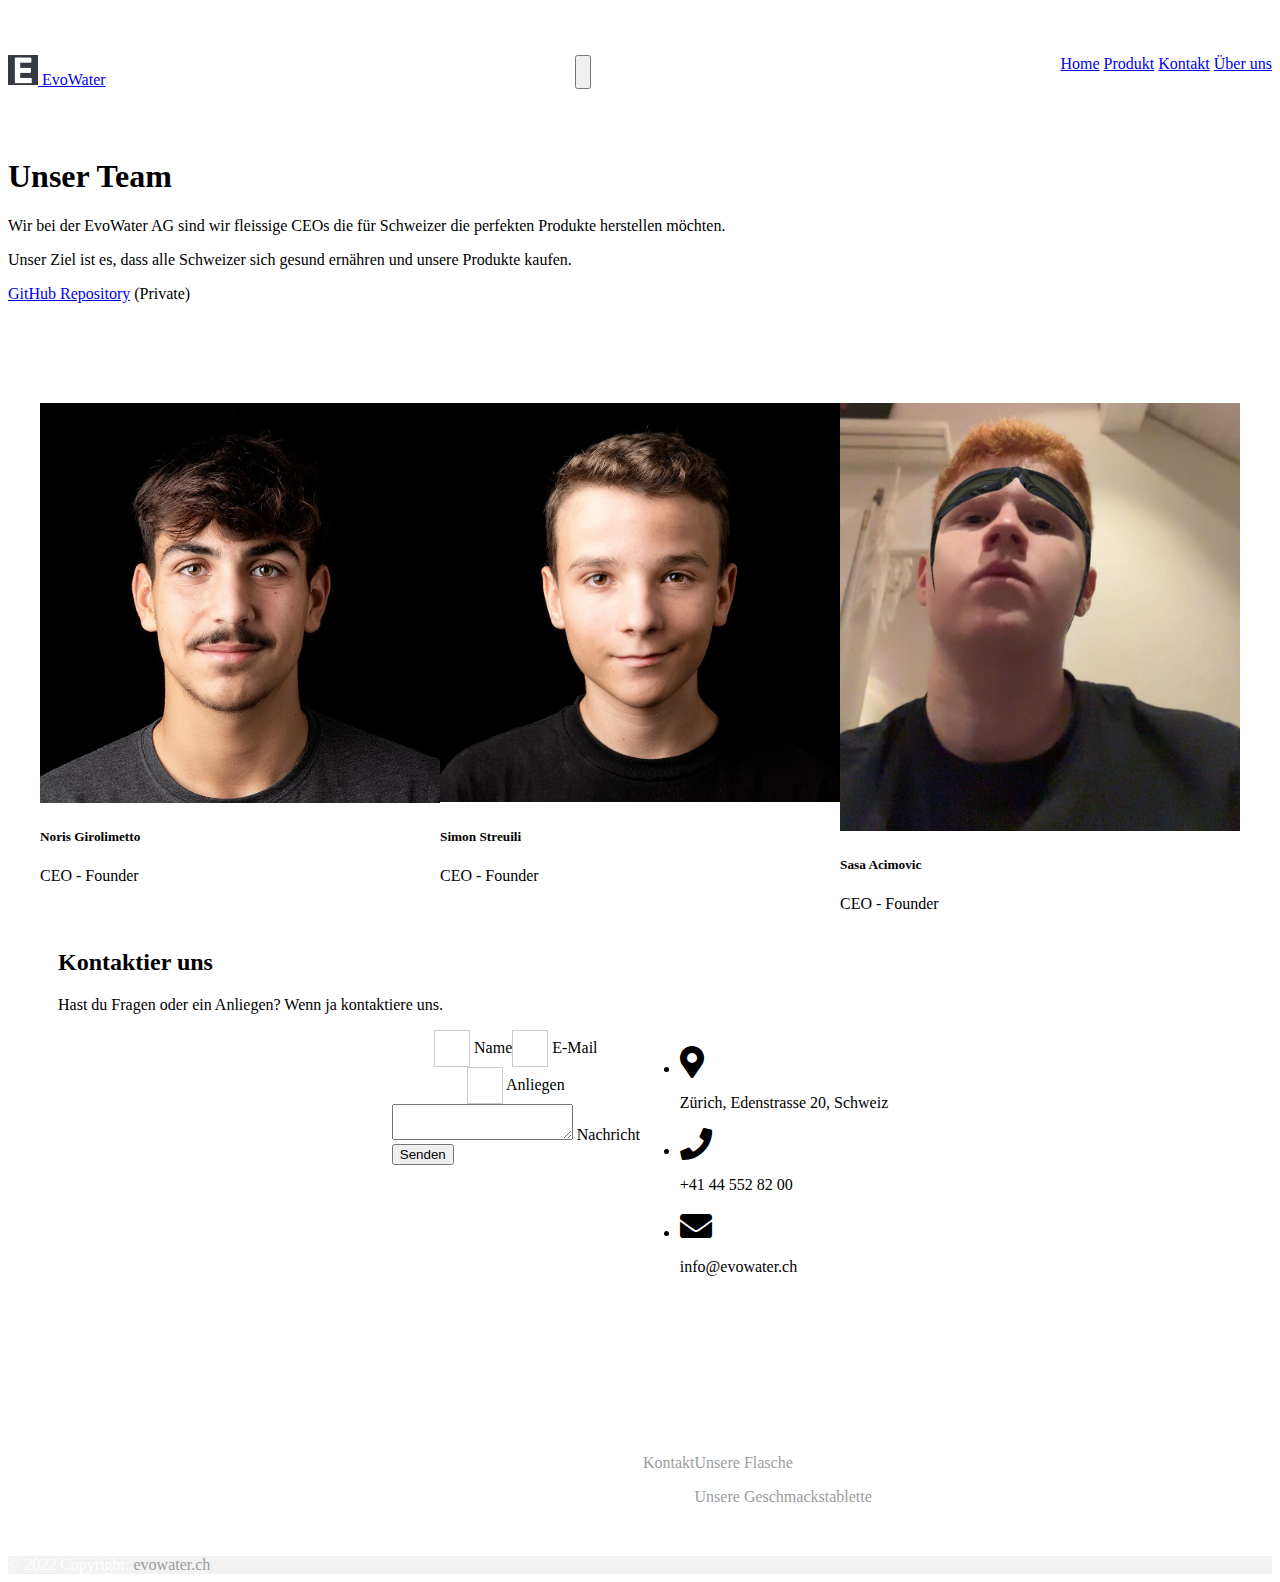
<file: Kontakt.html>
<!DOCTYPE html>
<html lang="de">
<head>
  <meta charset="utf-8">
  <meta name="viewport" content="width=device-width, initial-scale=1.0">
  <title>Kontakt </title>
  <link rel="stylesheet" href="https://cdn.jsdelivr.net/npm/bootstrap@4.1.3/dist/css/bootstrap.min.css"
    integrity="sha384-MCw98/SFnGE8fJT3GXwEOngsV7Zt27NXFoaoApmYm81iuXoPkFOJwJ8ERdknLPMO" crossorigin="anonymous">
  <link rel="stylesheet" href="https://use.fontawesome.com/releases/v5.5.0/css/all.css">
  <link rel="stylesheet" href="css/style.css">
  <link rel="shortcut icon" href="logo.ico" type="image/x-icon">
  <link rel="shortcut icon" href="logo.ico">
  <link rel="icon" type="image/png" href="logo.png" sizes="32x32">
  <link rel="icon" type="image/png" href="logo.png" sizes="96x96">
  <meta name="msapplication-TileImage" content="logo.png">
  <script src="https://code.jquery.com/jquery-3.3.1.slim.min.js"
    integrity="sha384-q8i/X+965DzO0rT7abK41JStQIAqVgRVzpbzo5smXKp4YfRvH+8abtTE1Pi6jizo"
    crossorigin="anonymous"></script>
  <script src="https://cdn.jsdelivr.net/npm/popper.js@1.14.3/dist/umd/popper.min.js"
    integrity="sha384-ZMP7rVo3mIykV+2+9J3UJ46jBk0WLaUAdn689aCwoqbBJiSnjAK/l8WvCWPIPm49"
    crossorigin="anonymous"></script>
  <script src="https://cdn.jsdelivr.net/npm/bootstrap@4.1.3/dist/js/bootstrap.min.js"
    integrity="sha384-ChfqqxuZUCnJSK3+MXmPNIyE6ZbWh2IMqE241rYiqJxyMiZ6OW/JmZQ5stwEULTy"
    crossorigin="anonymous"></script>
</head>
<body>
  <header>
    <nav class="navbar navbar-expand-lg navbar navbar-dark bg-dark fixed-top py-3">
      <a class="navbar-brand" href="index.html">
        <img src="logo.png" width="30" height="30" class="d-inline-block align-top" alt="logo">
        EvoWater
      </a>
      <button class="navbar-toggler" type="button" data-toggle="collapse" data-target="#navbarNavAltMarkup"
        aria-controls="navbarNavAltMarkup" aria-expanded="false" aria-label="Toggle navigation">
        <span class="navbar-toggler-icon"></span>
      </button>
      <div class="collapse navbar-collapse" id="navbarNavAltMarkup">
        <div class="navbar-nav">
          <a class="nav-item nav-link" href="index.html">Home</a>
          <a class="nav-item nav-link" href="Produkt.html">Produkt</a>
          <a class="nav-item nav-link active" href="#">Kontakt<span class="sr-only">(current)</span></a>
          <a class="nav-item nav-link" href="Über uns.html">Über uns</a>
        </div>
      </div>
    </nav>
  </header>
  <div class="text-center text-grey">
    <div id="unserteamtext" class="col-lg-8 mx-auto">
      <br>
      <h1>Unser Team</h1>
      <p>Wir bei der EvoWater AG sind wir fleissige CEOs die für Schweizer die perfekten Produkte herstellen möchten.
      </p>
      <p>Unser Ziel ist es, dass alle Schweizer sich gesund ernähren und unsere Produkte kaufen.</p>
      <p> <a href="https://github.com/simonstreuli/Projekt_Website" target="_blank"> GitHub Repository</a>
        (Private)</p>
    </div>
  </div>
  <div id="unserteam">
    <div class="container">
      <div class="row justify-content-center">
        <div class="col-xl-4 col-sm-7 mb-5 align-self-center">
          <div class="bg-white rounded shadow-sm py-2 px-4">
              <img src="images/noris.jfif" alt="Girolimetto" width="400"
                class="img-fluid rounded-circle mb-3 img-thumbnail shadow-sm">
              <h5 class="mb-0 text-center">Noris Girolimetto</h5>
            </a>
            <p class="small text-uppercase text-muted text-center ">CEO - Founder</p>
          </div>
        </div>
        <div class="col-xl-4 col-sm-7 mb-5 align-self-center">
          <div class="bg-white rounded shadow-sm py-2 px-4">
            <a href="https://github.com/simonstreuli" target="_blank" class="aprice">
              <img src="/images/Streuli_Simon.jpg" alt="Streuli_Simon" width="400"
                class="img-fluid rounded-circle mb-3 img-thumbnail shadow-sm">
              <h5 class="mb-0 text-center">Simon Streuili</h5>
            </a>
            <p class="small text-uppercase text-muted text-center ">CEO - Founder</p>
          </div>
        </div>
        <div class="col-xl-4 col-sm-7 mb-5 align-self-center">
          <div class="bg-white rounded shadow-sm py-2 px-4">
            <a href="https://github.com/simonstreuli" target="_blank" class="aprice">
              <img src="images/sasa.jpeg" alt="Streuli_Simon" width="400"
                class="img-fluid rounded-circle mb-3 img-thumbnail shadow-sm">
              <h5 class="mb-0 text-center">Sasa Acimovic</h5>
            </a>
            <p class="small text-uppercase text-muted text-center ">CEO - Founder</p>
          </div>
      </div>
    </div>
  </div>
  <section class="mb-4" id="contactus">
    <h2 class="h1-responsive font-weight-bold text-center my-4">Kontaktier uns</h2>
    <p class="text-center w-responsive mx-auto mb-5"> Hast du Fragen oder ein Anliegen? Wenn ja kontaktiere uns.</p>
    <div class="row">
      <div class="col-md-9 mb-md-0 mb-5">
        <form id="contact-form" name="contact-form">
          <div class="row">
            <div class="col-md-6">
              <div class="md-form mb-0">
                <input type="text" id="name" name="name" class="form-control">
                <label for="name" class=""> Name</label>
              </div>
            </div>
            <!--Grid column-->
            <!--Grid column-->
            <div class="col-md-6">
              <div class="md-form mb-0">
                <input type="text" id="email" name="email" class="form-control">
                <label for="email" class=""> E-Mail</label>
              </div>
            </div>
            <!--Grid column-->
          </div>
          <!--Grid row-->
          <!--Grid row-->
          <div class="row">
            <div class="col-md-12">
              <div class="md-form mb-0">
                <input type="text" id="subject" name="subject" class="form-control">
                <label for="subject" class=""> Anliegen </label>
              </div>
            </div>
          </div>
          <!--Grid row-->
          <!--Grid row-->
          <div class="row">
            <div class="col-md-12">
              <div class="md-form">
                <textarea id="message" name="message" rows="2" class="form-control md-textarea"></textarea>
                <label for="message"> Nachricht</label>
              </div>
            </div>
          </div>
        </form>
        <div class="text-center text-md-left">
          <button class="btn btn-secondary">Senden</button>
        </div>
        <div class="status"></div>
      </div>
      <div class="col-md-3 text-center">
        <ul class="list-unstyled mb-0">
          <li><i class="fas fa-map-marker-alt fa-2x"></i>
            <p>Zürich, Edenstrasse 20, Schweiz</p>
          </li>
          <li><i class="fas fa-phone mt-4 fa-2x"></i>
            <p> +41 44 552 82 00 </p>
          </li>
          <li><i class="fas fa-envelope mt-4 fa-2x"></i>
            <p>info@evowater.ch</p>
          </li>
        </ul>
      </div>
    </div>
  </section>
  <footer class=" text-center text-lg-start bg-dark text-muted">
    <div class="d-flex justify-content-center justify-content-lg-between p-4 border-bottom">
      <div>
      </div>
    </div>
    <section>
      <div class="container text-center text-md-start mt-5 footernavbar">
        <div class="row mt-3">
          <div class="col-md-3 col-lg-4 col-xl-3 mx-auto mb-4">
            <h6 class="text-uppercase fw-bold mb-4">
              <i class="fas fa-gem me-3"></i> EvoWater AG
            </h6>
            <p>Die EvoWater AG wird dir helfen gesund durchs Leben zu kommen.</p>
          </div>
          <div class="col-md-2 col-lg-2 col-xl-2 mx-auto mb-4">
            <h6 class="text-uppercase fw-bold mb-4">
              Über uns
            </h6>
            <p>
              <a href="Kontakt.html" class="footernavbarlinks">Kontakt</a>
            </p>
          </div>
          <div class="col-md-3 col-lg-2 col-xl-2 mx-auto mb-4">
            <h6 class="text-uppercase fw-bold mb-4">
              Nützliche Links
            </h6>
            <p>
              <a href="Produkt.html" class="footernavbarlinks">Unsere Flasche</a>
            </p>
            <p>
              <a href="Produkt.html" class="footernavbarlinks">Unsere Geschmackstablette</a>
            </p>
          </div>
          <div class="col-md-4 col-lg-3 col-xl-3 mx-auto mb-md-0 mb-4">
            <h6 class="text-uppercase fw-bold mb-4">Kontakt</h6>
            <p><i class="fas fa-home me-3"></i> Edenstrasse 20, 8045 Zürich</p>
            <p>
              <i class="fas fa-envelope me-3"></i>
              info@evowater.ch
            </p>
            <p><i class="fas fa-phone me-3"></i> +41 44 552 82 00</p>
          </div>
        </div>
      </div>
    </section>
    <div class="text-center p-4 footercopyright footernavbar">
      © 2022 Copyright:
      <a class="footernavbarlinks" target="_blank" href="https://zli.ch/">evowater.ch</a>
    </div>
  </footer>
</body>
</html>
</file>
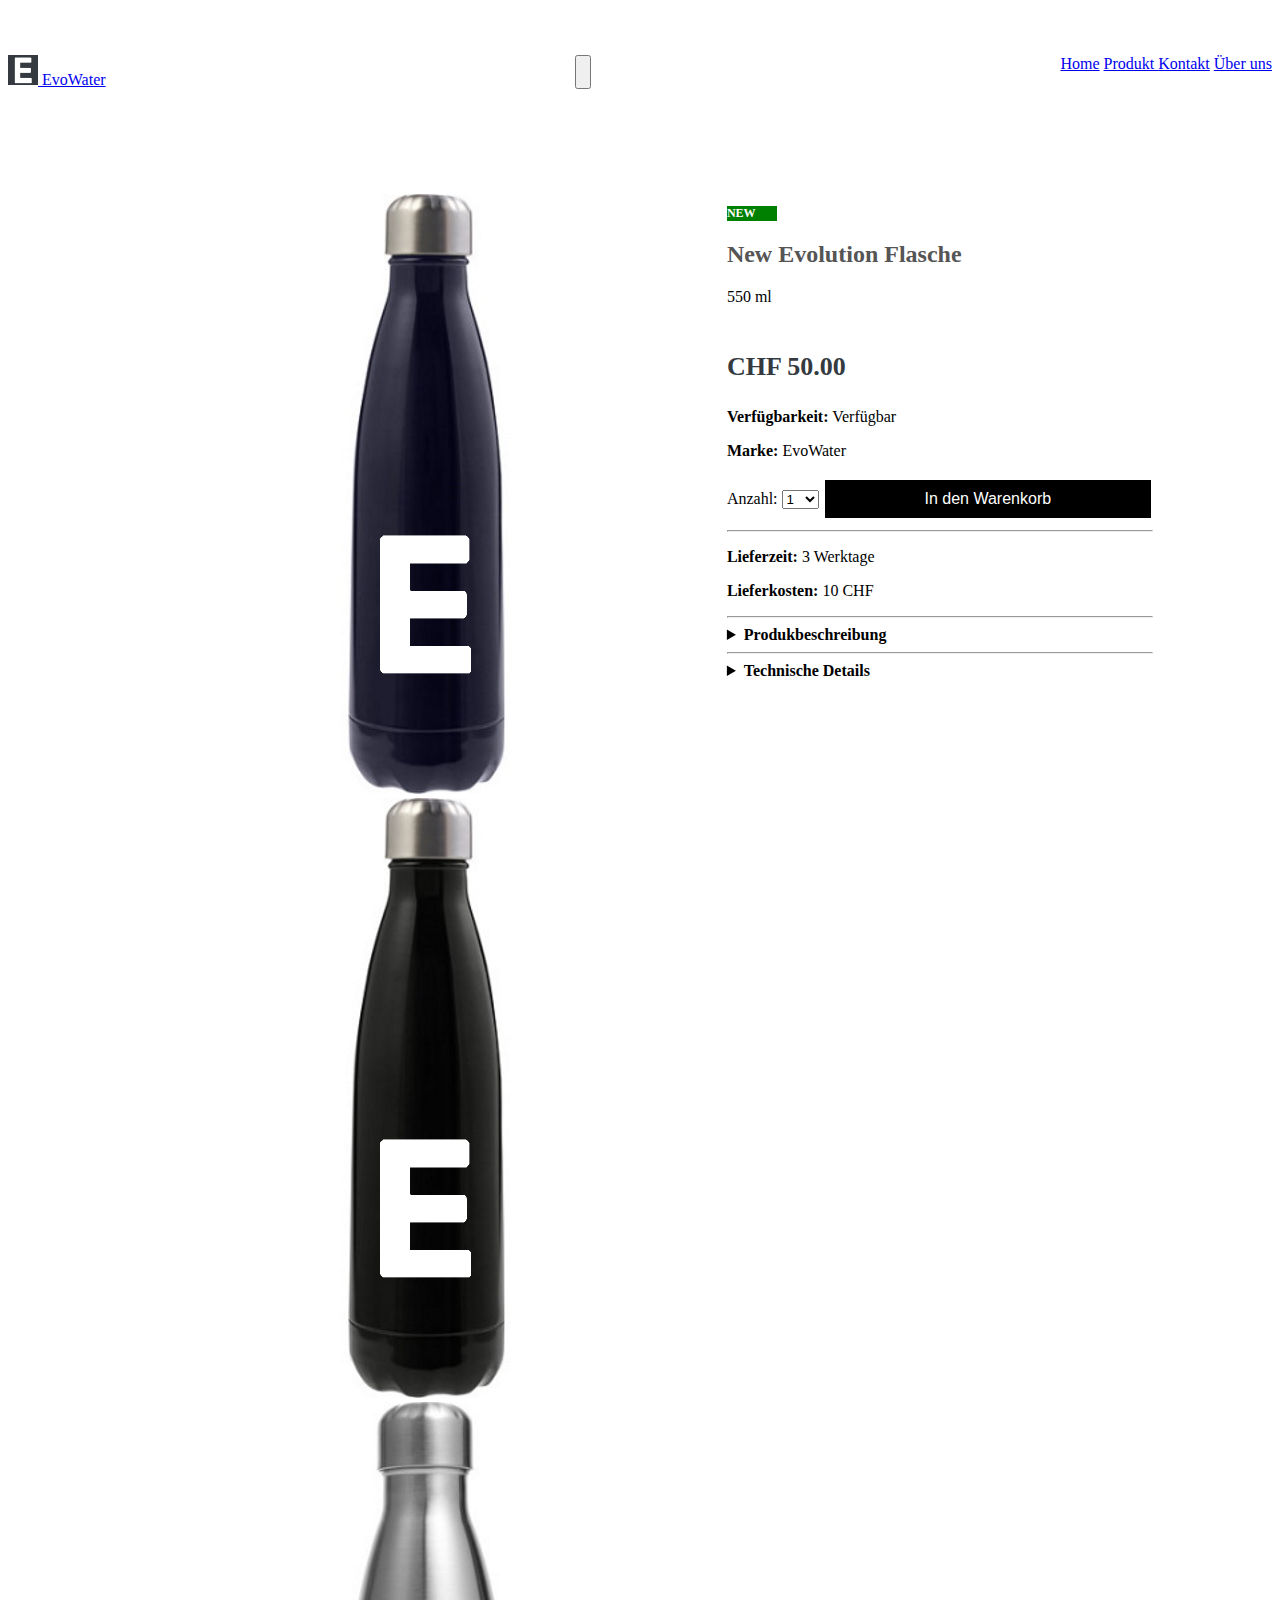
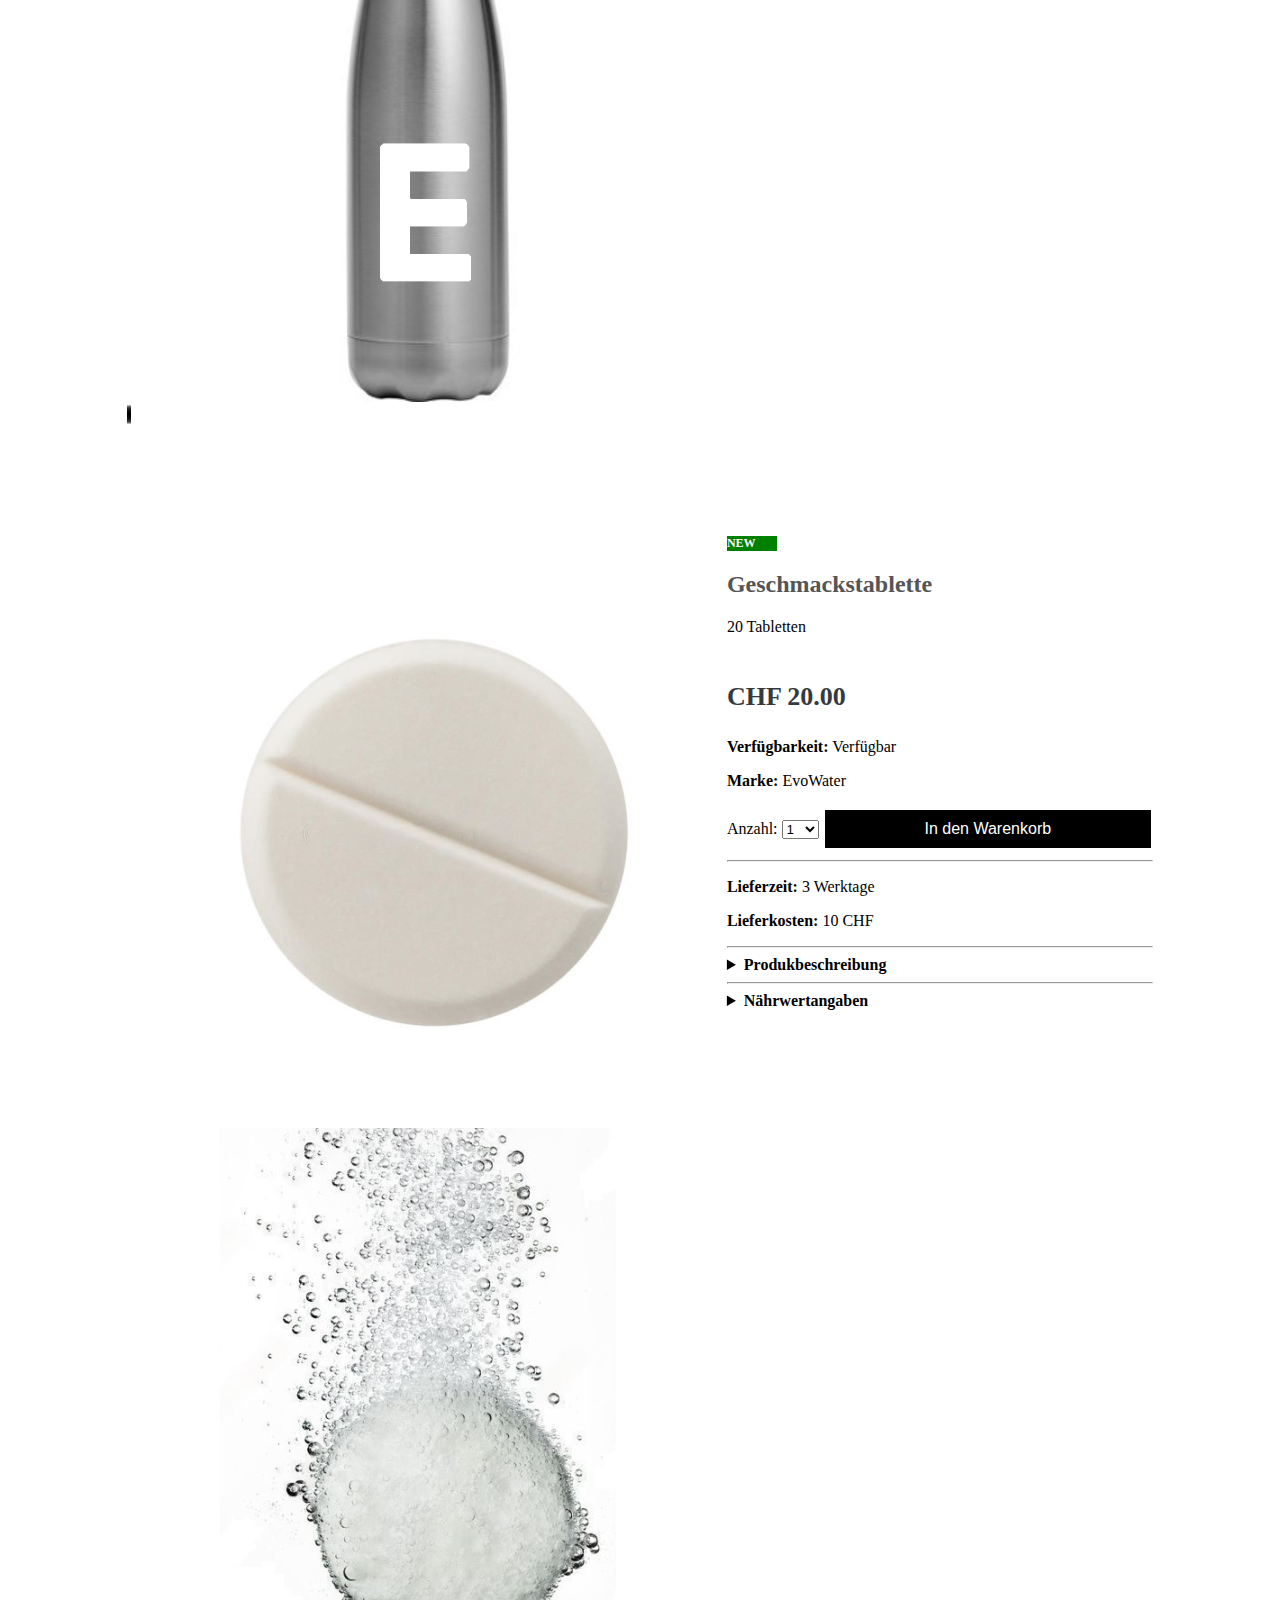
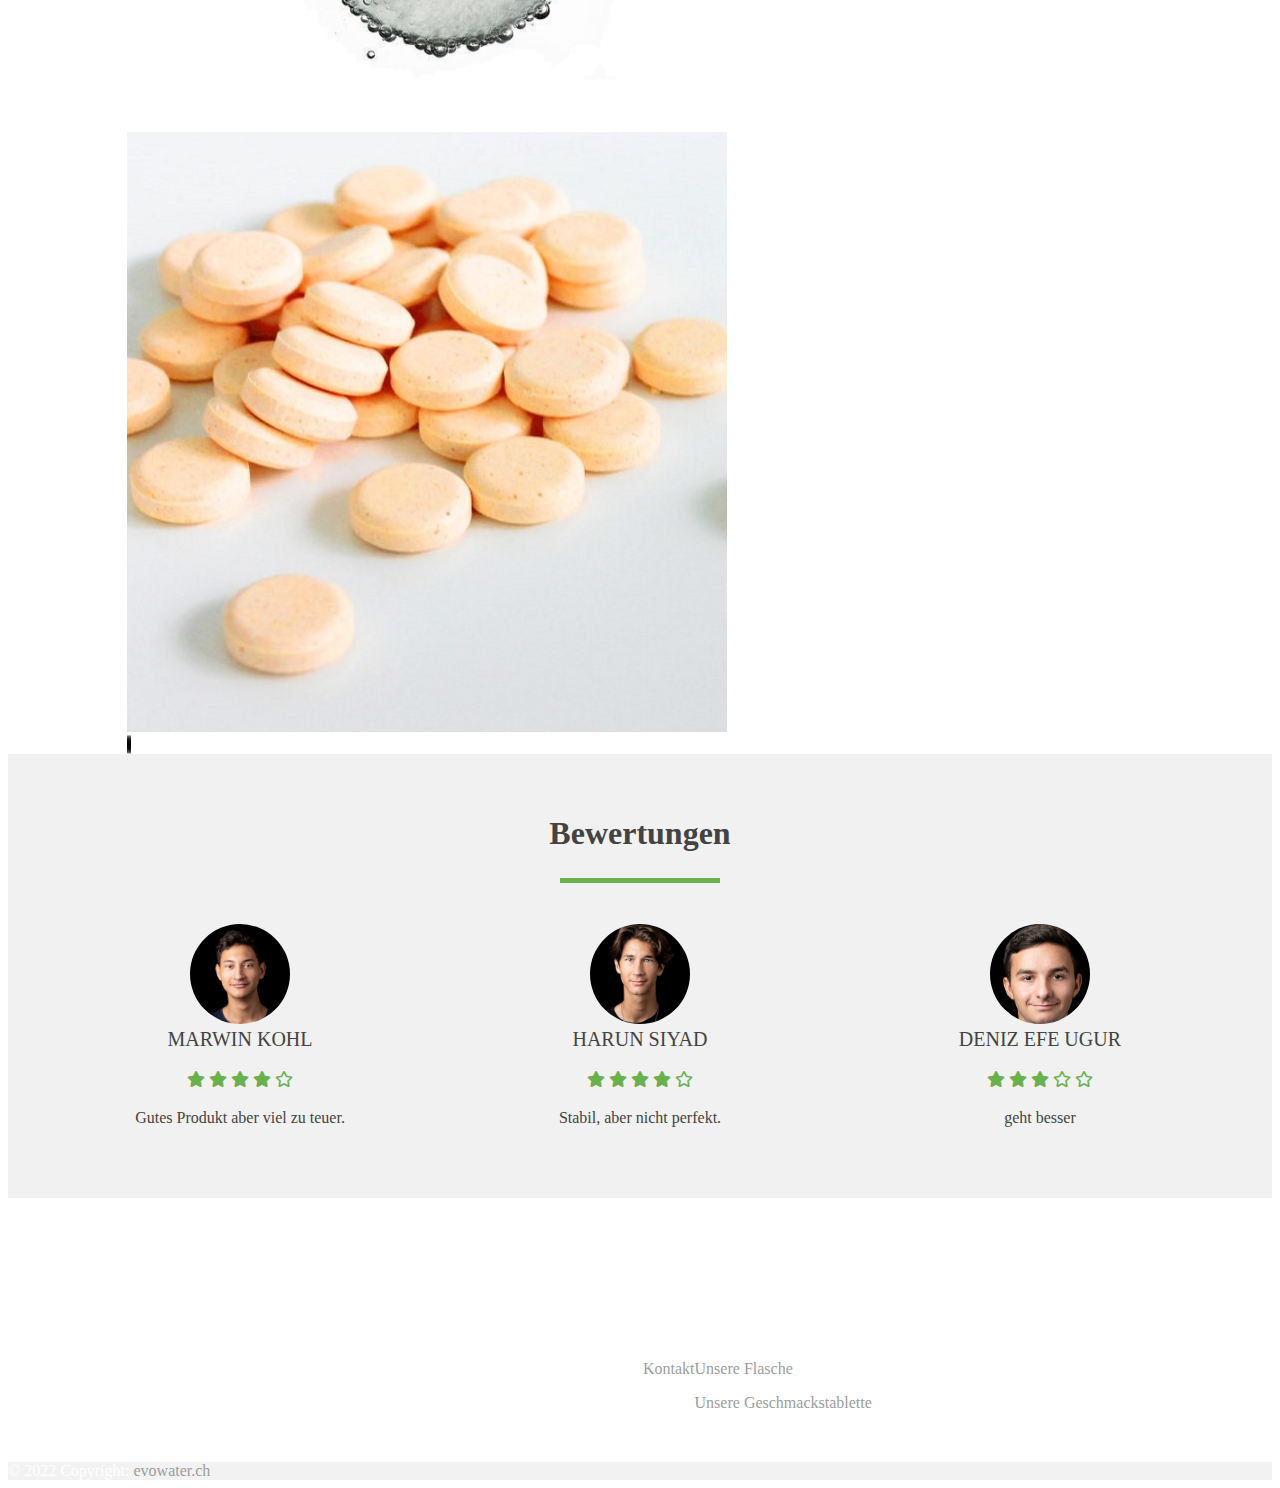
<file: Produkt.html>
<!DOCTYPE html>
<html lang="de">

<head>
  <meta charset="utf-8">
  <meta name="viewport" content="width=device-width, initial-scale=1.0">
  <title>Flasche</title>
  <link rel="stylesheet" href="https://cdn.jsdelivr.net/npm/bootstrap@4.1.3/dist/css/bootstrap.min.css"
    integrity="sha384-MCw98/SFnGE8fJT3GXwEOngsV7Zt27NXFoaoApmYm81iuXoPkFOJwJ8ERdknLPMO" crossorigin="anonymous">
  <link rel="stylesheet" href="https://use.fontawesome.com/releases/v5.5.0/css/all.css">
  <link rel="stylesheet" href="css/style.css">
  <link rel="shortcut icon" href="logo.ico" type="image/x-icon">
  <link rel="shortcut icon" href="logo.ico">
  <link rel="icon" type="image/png" href="logo.png" sizes="32x32">
  <link rel="icon" type="image/png" href="logo.png" sizes="96x96">
  <link rel="stylesheet" href="https://cdnjs.cloudflare.com/ajax/libs/font-awesome/4.7.0/css/font-awesome.min.css">
  <meta name="msapplication-TileImage" content="logo.png">
  <script src="https://code.jquery.com/jquery-3.3.1.slim.min.js"
    integrity="sha384-q8i/X+965DzO0rT7abK41JStQIAqVgRVzpbzo5smXKp4YfRvH+8abtTE1Pi6jizo"
    crossorigin="anonymous"></script>
  <script src="https://cdn.jsdelivr.net/npm/popper.js@1.14.3/dist/umd/popper.min.js"
    integrity="sha384-ZMP7rVo3mIykV+2+9J3UJ46jBk0WLaUAdn689aCwoqbBJiSnjAK/l8WvCWPIPm49"
    crossorigin="anonymous"></script>
  <script src="https://cdn.jsdelivr.net/npm/bootstrap@4.1.3/dist/js/bootstrap.min.js"
    integrity="sha384-ChfqqxuZUCnJSK3+MXmPNIyE6ZbWh2IMqE241rYiqJxyMiZ6OW/JmZQ5stwEULTy"
    crossorigin="anonymous"></script>
</head>

<body>
    <header>
        <nav class="navbar navbar-expand-lg navbar navbar-dark bg-dark fixed-top py-3">
            <a class="navbar-brand" href="index.html">
              <img src="logo.png" width="30" height="30" class="d-inline-block align-top" alt="logo">
              EvoWater
            </a>
            <button class="navbar-toggler" type="button" data-toggle="collapse" data-target="#navbarNavAltMarkup"
              aria-controls="navbarNavAltMarkup" aria-expanded="false" aria-label="Toggle navigation">
              <span class="navbar-toggler-icon"></span>
            </button>
            <div class="collapse navbar-collapse" id="navbarNavAltMarkup">
              <div class="navbar-nav">
                <a class="nav-item nav-link" href="index.html">Home</a>
                <a class="nav-item nav-link active" href="#">Produkt <span class="sr-only">(current)</span></a>
                <a class="nav-item nav-link" href="Kontakt.html">Kontakt</a>
                <a class="nav-item nav-link" href="Über uns.html">Über uns</a>
              </div>
            </div>
          </nav>
    </header>
    <div class="container">

        <div class="row">
          <div class="col-md-5">
            <div id="carouselExampleControls" class="carousel slide" data-ride="carousel">
              <div class="carousel-inner">
                <div class="carousel-item active">
                  <img class="d-block w-100" src="images/blauflasche.png" alt="blaue Flasche">
                </div>
                <div class="carousel-item">
                  <img class="d-block w-100" src="images/schwarzflasche.png" alt="schwarze Flasche">
                </div>
                <div class="carousel-item">
                  <img class="d-block w-100" src="images/silberflasche.png" alt="silber Flasche">
                </div>
              </div>
              <a class="carousel-control-prev" href="#carouselExampleControls" role="button" data-slide="prev">
                <span class="carousel-control-prev-icon" aria-hidden="true"></span>
                <span class="sr-only">Previous</span>
              </a>
              <a class="carousel-control-next" href="#carouselExampleControls" role="button" data-slide="next">
                <span class="carousel-control-next-icon" aria-hidden="true"></span>
                <span class="sr-only">Next</span>
              </a>
            </div>

          </div>
          <div class="col-md-7">
            <p class="newarrival text-center">NEW</p>
            <h2>New Evolution Flasche </h2>
            <p> 550 ml </p>
            <p class="price">CHF 50.00</p>
            <p><b> Verfügbarkeit:</b> Verfügbar</p>
            <p><b> Marke: </b>EvoWater</p>
            <label> Anzahl: </label>
            <select name="Anzahl">
              <option value="p1">1</option>
              <option value="p1">2</option>
              <option value="p1">3</option>
              <option value="p1">4</option>
              <option value="p1">5</option>
              <option value="p1">6</option>
              <option value="p1">7</option>
              <option value="p1">8</option>
              <option value="p1">9</option>
              <option value="p1">10</option>
            </select>
            <button id="wbutton" type="button" class="btn btn-default cart"> In den Warenkorb
            </button>

            <hr>
            <p><b> Lieferzeit:</b> 3 Werktage </p>
            <p><b> Lieferkosten:</b> 10 CHF</p>
            <hr>
            <details>
              <summary><b>Produkbeschreibung</b></summary>
              <p>Trinkflasche "New Evolution Bottle" aus Edelstahl (550 ml), einwandig mit Schraubverschluss. Wenn Sie
                weitere Einzelheiten zu dem Werbemittel Trinkflasche Sumatra erfahren möchten, können Sie sich gerne mit uns
                in Verbindung setzten.</p>
            </details>
            <hr>
            <details class="tdetails">
              <summary><b>Technische Details</b></summary>
              <p> Material: Edelstahl </p>
              <p> Gewicht: 232g </p>
              <p> Zustand: neu</p>
              <p> Farbe: blau</p>
            </details>
          </div>
        </div>
      </div>
      <div class="container">
        <div class="row">
          <div class="col-md-5">
            <div id="carouselExampleControls" class="carousel slide" data-ride="carousel">
              <div class="carousel-inner">
                <div class="carousel-item active">
                  <img class="d-block w-100" src="images/pill.jpg" alt="Eine Pille von EvoWater">
                </div>
                <div class="carousel-item">
                  <img class="d-block w-100" src="images/pill2.png" alt="Eine Pille von EvoWater">
                </div>
                <div class="carousel-item">
                  <img class="d-block w-100" src="images/pill3.jpg" alt="Mehrere Pillen von EvoWater">
                </div>
              </div>
              <a class="carousel-control-prev" href="#carouselExampleControls" role="button" data-slide="prev">
                <span class="carousel-control-prev-icon" aria-hidden="true"></span>
                <span class="sr-only">Previous</span>
              </a>
              <a class="carousel-control-next" href="#carouselExampleControls" role="button" data-slide="next">
                <span class="carousel-control-next-icon" aria-hidden="true"></span>
                <span class="sr-only">Next</span>
              </a>
            </div>
          </div>
      <div class="col-md-7">
        <p class="newarrival text-center">NEW</p>
        <h2>Geschmackstablette </h2>
        <p> 20 Tabletten </p>
        <p class="price">CHF 20.00</p>
        <p><b> Verfügbarkeit:</b> Verfügbar</p>
        <p><b> Marke: </b>EvoWater</p>
        <label> Anzahl: </label>
        <select name="Anzahl">
          <option value="p1">1</option>
          <option value="p1">2</option>
          <option value="p1">3</option>
          <option value="p1">4</option>
          <option value="p1">5</option>
          <option value="p1">6</option>
          <option value="p1">7</option>
          <option value="p1">8</option>
          <option value="p1">9</option>
          <option value="p1">10</option>
        </select>
        <button id="wbutton" type="button" class="btn btn-default cart"> In den Warenkorb
        </button>
        <hr>
        <p><b> Lieferzeit:</b> 3 Werktage </p>
        <p><b> Lieferkosten:</b> 10 CHF</p>
        <hr>
        <details>
          <summary><b>Produkbeschreibung</b></summary>
          <p> Unsere Geschmackstablette ist eine kleine, zuckerfreie Tablette, die jedem Wasser einen leckeren
            natürlichen Geschmack verleiht.</p>
        </details>
        <hr>
        <details class="tdetails">
          <summary><b>Nährwertangaben</b></summary>
          <table>
            <tr>
              <th>Nährwerte der Tablette</th>
              <th>pro 500ml (eine Tablette)</th>
            </tr>
            <tr>
              <td>Energie</td>
              <td>1kcal</td>
            </tr>
            <tr>
              <td>Fett</td>
              <td>0 g</td>
            </tr>
            <tr>
              <td> Kohlenhydrate </td>
              <td> 0 g</td>
            </tr>
            <tr>
              <td> davon Zucker </td>
              <td> 0 g</td>
            </tr>
            <tr>
              <td> Ballaststoffe </td>
              <td> 0 g</td>
            </tr>
            <tr>
              <td> Eiweiss </td>
              <td> 0 g</td>
            </tr>
            <tr>
              <td> Salz </td>
              <td> 0.3 g</td>
            </tr>
            <tr>
              <td><b> Vitamine </b></td>
              <td></td>
            </tr>
            <tr>
              <td> Vitamin C </td>
              <td> 16 mg </td>
            </tr>
            <tr>
              <td> Vitamin B6 </td>
              <td> 0.56 mg</td>
            </tr>
            <tr>
              <td> Vitamin E </td>
              <td> 1.8 mg</td>
            </tr>
          </table>
        </details>
      </div>
    </div>
  </div>
      <div class="testimonials">
        <div class="inner">
          <h1>Bewertungen </h1>
          <div class="border"></div>

          <div class="row">
            <div class="col">
              <div class="testimonial">
                <img src="images/Kohl_Marwin.jpg" alt="Marwin Kohl">
                <div class="name">Marwin Kohl</div>
                <div class="stars">
                  <i class="fas fa-star"></i>
                  <i class="fas fa-star"></i>
                  <i class="fas fa-star"></i>
                  <i class="fas fa-star"></i>
                  <i class="far fa-star"></i>
                </div>

                <p>Gutes Produkt aber viel zu teuer.</p>
              </div>
            </div>

            <div class="col">
              <div class="testimonial">
                <img src="images/Fran.png" alt="Fran Matkovic">
                <div class="name">Harun Siyad</div>
                <div class="stars">
                  <i class="fas fa-star"></i>
                  <i class="fas fa-star"></i>
                  <i class="fas fa-star"></i>
                  <i class="fas fa-star"></i>
                  <i class="far fa-star"></i>
                </div>

                <p>Stabil, aber nicht perfekt.</p>
              </div>
            </div>

            <div class="col">
              <div class="testimonial">
                <img src="images/Deniz.png" alt="Deniz Efe Ugur">
                <div class="name">Deniz Efe Ugur </div>
                <div class="stars">
                  <i class="fas fa-star"></i>
                  <i class="fas fa-star"></i>
                  <i class="fas fa-star"></i>
                  <i class="far fa-star"></i>
                  <i class="far fa-star"></i>
                </div>

                <p>geht besser</p>
              </div>
            </div>
          </div>
        </div>
      </div>
     
          <div>
          </div>
        </div>


<footer>
  <footer class=" text-center text-lg-start bg-dark text-muted">
    <div class="d-flex justify-content-center justify-content-lg-between p-4 border-bottom">
      <div>
      </div>
    </div>
    <section>
      <div class="container text-center text-md-start mt-5 footernavbar">
        <div class="row mt-3">
          <div class="col-md-3 col-lg-4 col-xl-3 mx-auto mb-4">
            <h6 class="text-uppercase fw-bold mb-4">
              <i class="fas fa-gem me-3"></i> EvoWater AG
            </h6>
            <p>Die EvoWater AG wird dir helfen gesund durchs Leben zu kommen.</p>
          </div>
          <div class="col-md-2 col-lg-2 col-xl-2 mx-auto mb-4">
            <h6 class="text-uppercase fw-bold mb-4">
              Über uns
            </h6>
            <p>
              <a href="Kontakt.html" class="footernavbarlinks">Kontakt</a>
            </p>
          </div>
          <div class="col-md-3 col-lg-2 col-xl-2 mx-auto mb-4">
            <h6 class="text-uppercase fw-bold mb-4">
              Nützliche Links
            </h6>
            <p>
              <a href="Produkt.html" class="footernavbarlinks">Unsere Flasche</a>
            </p>
            <p>
              <a href="Produkt.html" class="footernavbarlinks">Unsere Geschmackstablette</a>
            </p>
          </div>
          <div class="col-md-4 col-lg-3 col-xl-3 mx-auto mb-md-0 mb-4">
            <h6 class="text-uppercase fw-bold mb-4">Kontakt</h6>
            <p><i class="fas fa-home me-3"></i> Edenstrasse 20, 8045 Zürich</p>
            <p>
              <i class="fas fa-envelope me-3"></i>
              info@evowater.ch
            </p>
            <p><i class="fas fa-phone me-3"></i> +41 44 552 82 00</p>
          </div>
        </div>
      </div>
    </section>
    <div class="text-center p-4 footercopyright footernavbar">
      © 2022 Copyright:
      <a class="footernavbarlinks" target="_blank" href="https://zli.ch/">evowater.ch</a>
    </div>
  </footer>

</body>
</html>
</file>
<file: css/style.css>
.navbar{
    width: 100%;
    margin: auto;
    padding: 5px 0;
    display: flex;
    justify-content: space-between;
}

h3{
    font-family: sans-serif;
    color: white;
}
.bg-light {
  background-color: #343a40;
}

body {
  margin-top: 50px;
}

#unserteam {
  position: relative;
}

.container{
  margin-top: 100px;
}

.newarrival{
  background: green;
  width: 50px;
  color: white;
  font-size: 12px;
  font-weight: bold;
}

.col-md-7 h2{
  color: #555;
}
.price{
  color: #343a40;
  font-size: 26px;
  font-weight: bold;
  padding-top: 20px ;
}
input{
  border: 1px solid #ccc;
  font-weight: bold;
  height: 33px;
  text-align: center;
  width: 30px;
}


.cart{
  color: #343a40;
  font-size: 15px;
  margin-left: 20px;
}
#price {
  background-color: #eee;
}

.aprice {
    text-decoration: none;
    color: black;
}
.aprice:hover {
  text-decoration: none;
  color: black;
}


#bodyhome {
    background-image: url('/images/tablette.png');
    background-repeat: no-repeat;
    background-attachment: fixed;
    background-size: 100%;
    background-repeat: no-repeat;
    background-position: 100% 100%;
    padding-top: 50px;
}

#unserteamtext {
  padding-top: 25px;
}

.carousel-control-prev-icon, .carousel-control-next-icon {
  height: 30px;
  width: 30px;
  outline: black;
  background-color: rgba(0, 0, 0, 0.3);
  background-size: 90%, 90%;
  border-radius: 50%;
  border: 1px solid black;
}
details{
  position: relative;
  text-align: left;
  left: auto;
  top: auto;
}

.tdetails{
  padding-bottom: 150px;
}
#wbutton {
  background-color: black;
  border: none;
  color: white;
  padding: 10px 100px;
  text-align: center;
  text-decoration: none;
  display: inline-block;
  font-size: 16px;
  margin: 4px 2px;
  cursor: pointer;
}

.center {
  display: block;
  margin-left: auto;
  margin-right: auto;
  width: 50%;
}

#logodiv{
  display: flex;
  background-color: #343a40;
}

.testimonials{
  padding: 40px 0;
  background: #f1f1f1;
  color: #434343;
  text-align: center;
}

.inner{
  max-width: 1200px;
  margin: auto;
  overflow: hidden;
  padding: 0 20px;
}

.border{
  width: 160px;
  height: 5px;
  background: #6ab04c;
  margin: 26px auto;
}

.row{
  display: flex;
  flex-wrap: wrap;
  justify-content: center;
}
.col{
  flex: 33.33%;
  max-width: 33.33%;
  box-sizing: border-box;
  padding: 15px;
}
.testimonials img{
  width: 100px;
  height: 100px;
  border-radius: 50%;

}

.name{
  font-size: 20px;
  text-transform: uppercase;
  margin-bottom: 20px;
}
.stars{
  color:#6ab04c;
  margin-bottom: 20px;
}

@media  screen and (max-widht:960px) {
.col{
  flex: 100%;
  max-width: 80%;
}
}

@media screen and (max-width:600px) {
.col{
  flex: 100%;
  max-width: 100%;
}
}

#contactus {
  padding-left: 50px;
  padding-right: 50px;
}

.footernavbar {
  text-decoration: none;
  color: white;
}

.footernavbarlinks {
  text-decoration: none;
  color: #9a9da0;
}

.footernavbarlinks:hover {
  text-decoration: none;
  color: #cccdcf;
}

.footercopyright {
  background-color: rgba(0, 0, 0, 0.05);
}

#bgimg{
  display: flex;
  position: relative;
  height: 300px;
  width: 480px;
}
 #teamimg {
  position: absolute;
  left: 170%;
  width: 350px;
 }
</file>
